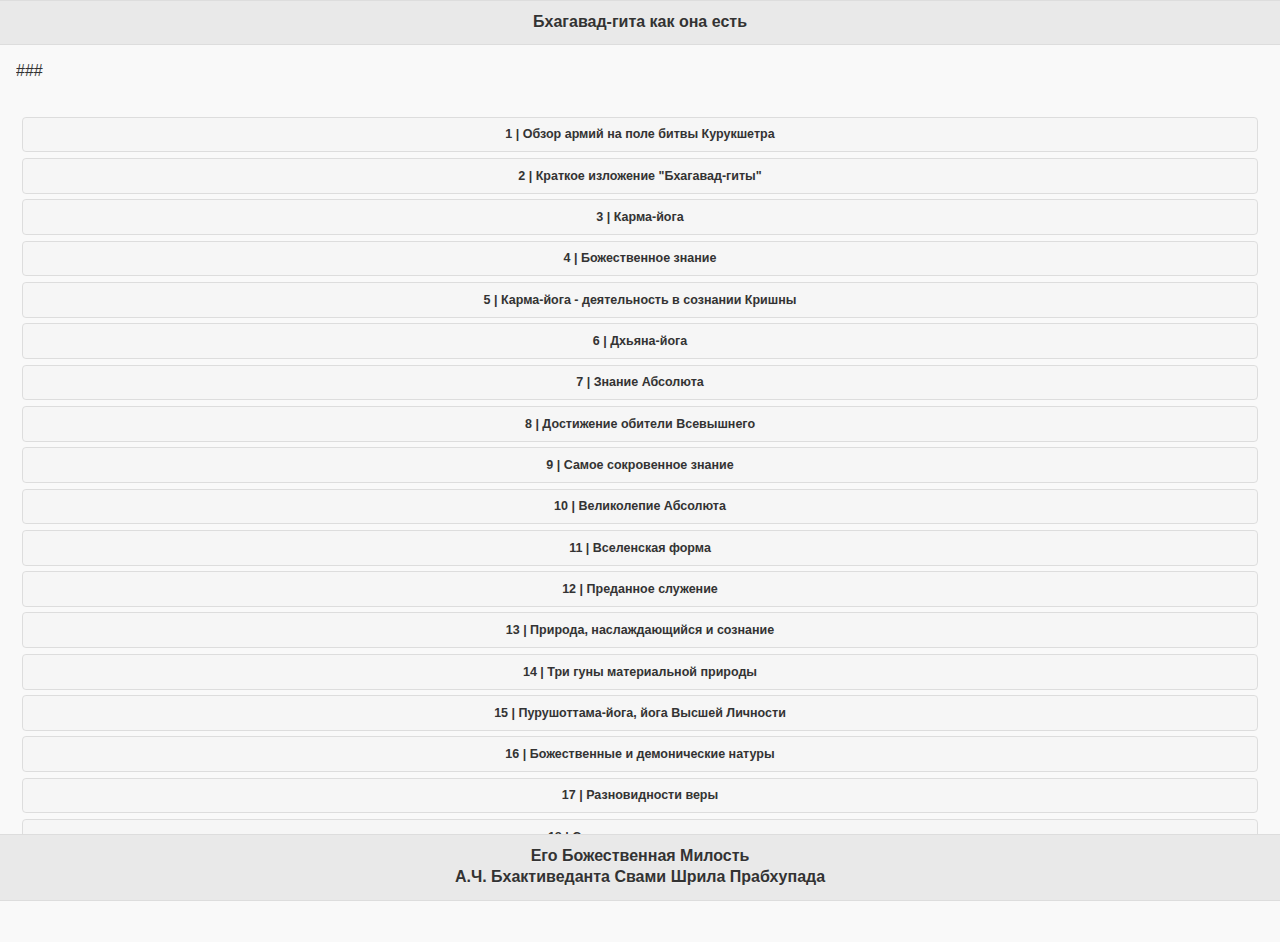
<file: index.html>
﻿<!DOCTYPE html>
<head>
  <meta charset="utf-8">
  <meta name="viewport" content="width=device-width, initial-scale=1">
    <link rel="stylesheet" href="css/jquery.mobile-1.4.5.min.css" />

    <script src="jsScripts/jquery-2.2.4.min.js"></script>
    <script src="jqm/jquery.mobile-1.4.5.min.js"></script>
    <script src="jsScripts/winstore-jscompat.js"></script> <!-- 1st jQuery, 2nd jquery Mobile, 3rd winstore-jscompat.js-->
    <script src="jsScripts/myFunctions.js"></script>
    <!-- AJAX, JSON calls https://timcodes.wordpress.com/2013/09/17/windows-phone-8-local-ajax-json-calls/ -->

  <title>Бхагавад-гита как она есть</title>

</head>
<body>
    <div data-role="page">
        <div data-role="header"><h5>Бхагавад-гита как она есть</h5></div>

        <div data-role="content">
            <!-- START news block -->
            <script>
                /** working AJAX*/
                $(document).ready(function () {
                    $.ajax({
                        url: "https://raw.githubusercontent.com/SergiiNikolayev/news-for-app/master/news.html"
                    }).done(function( html ) {
                        $( "#news" ).append( html );
                    })
                    .fail(function () {
                        $("#news").append("###");
                    });
                });
            </script>
            <div id="news" style="height:50px;overflow:hidden;"></div>
            <!-- END news block -->
            <a href="glava1/glava1.html" class="ui-btn  ui-mini ui-corner-all">1 | Обзор армий на поле битвы Курукшетра</a>
            <a href="glava2/glava2.html" class="ui-btn  ui-mini ui-corner-all">2 | Краткое изложение "Бхагавад-гиты"</a>
            <a href="glava3/glava3.html" class="ui-btn  ui-mini ui-corner-all">3 | Карма-йога</a>
            <a href="glava4/glava4.html" class="ui-btn  ui-mini ui-corner-all">4 | Божественное знание</a>
            <a href="glava5/glava5.html" class="ui-btn  ui-mini ui-corner-all">5 | Карма-йога - деятельность в сознании Кришны</a>
            <a href="glava6/glava6.html" class="ui-btn  ui-mini ui-corner-all">6 | Дхьяна-йога</a>
            <a href="glava7.html" class="ui-btn  ui-mini ui-corner-all">7 | Знание Абсолюта</a>
            <a href="glava8.html" class="ui-btn  ui-mini ui-corner-all">8 | Достижение обители Всевышнего</a>
            <a href="glava9.html" class="ui-btn  ui-mini ui-corner-all">9 | Самое сокровенное знание</a>
            <a href="glava10.html" class="ui-btn  ui-mini ui-corner-all">10 | Великолепие Абсолюта</a>
            <a href="glava11.html" class="ui-btn  ui-mini ui-corner-all">11 | Вселенская форма</a>
            <a href="glava12.html" class="ui-btn  ui-mini ui-corner-all">12 | Преданное служение</a>
            <a href="glava13.html" class="ui-btn  ui-mini ui-corner-all">13 | Природа, наслаждающийся и сознание</a>
            <a href="glava14.html" class="ui-btn  ui-mini ui-corner-all">14 | Три гуны материальной природы</a>
            <a href="glava15.html" class="ui-btn  ui-mini ui-corner-all">15 | Пурушоттама-йога, йога Высшей Личности</a>
            <a href="glava16.html" class="ui-btn  ui-mini ui-corner-all">16 | Божественные и демонические натуры</a>
            <a href="glava17/glava17.html"  rel="external" class="ui-btn  ui-mini ui-corner-all">17 | Разновидности веры</a>
            <a href="glava18/glava18.html"  rel="external" class="ui-btn  ui-mini ui-corner-all">18 | Совершенство отречения</a>
        </div>

        <div data-role="footer" data-position="fixed"><h6>Его Божественная Милость<br> А.Ч. Бхактиведанта Свами Шрила Прабхупада</h6></div>
    </div>
</body>

</html>
</file>
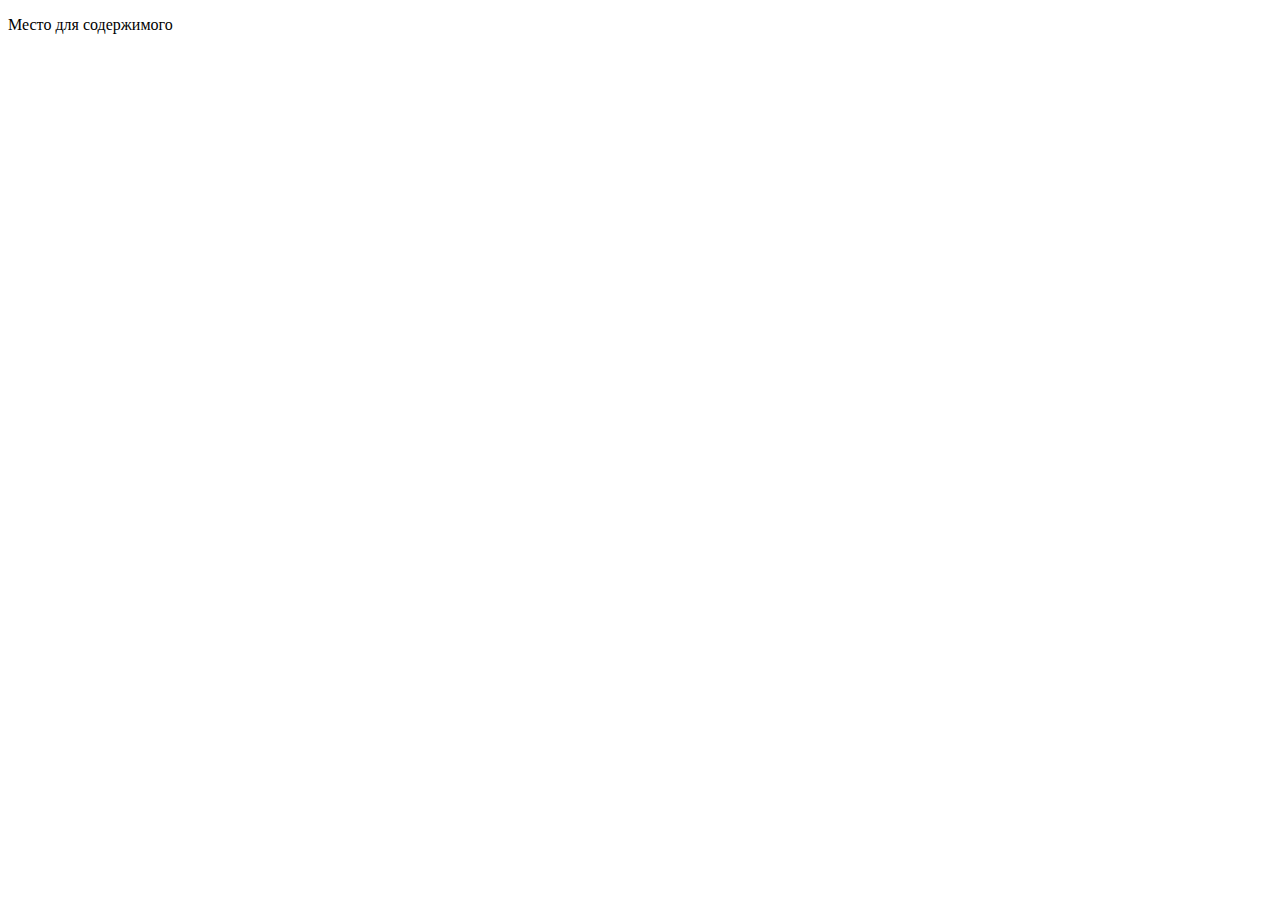
<file: default.html>
﻿<!DOCTYPE html>
<html>
<head>
<meta http-equiv="Content-Type" content="text/html; charset=utf-8"/>
    <meta charset="utf-8" />
    <title>App1</title>

    <!-- Ссылки WinJS -->
    <!-- В среде выполнения ui-themed.css соответствует ui-themed.theme-light.css или ui-themed.theme-dark.css 
    на основе параметра темы пользователя. Это часть функции загрузки ресурса MRT. -->
    <link href="/css/ui-themed.css" rel="stylesheet" />
    <script src="//Microsoft.Phone.WinJS.2.1/js/base.js"></script>
    <script src="//Microsoft.Phone.WinJS.2.1/js/ui.js"></script>

    <!-- Ссылки App1 -->
    <link href="/css/default.css" rel="stylesheet" />
    <script src="/js/default.js"></script>
</head>
<body class="phone">
    <p>Место для содержимого</p>
</body>
</html>
</file>
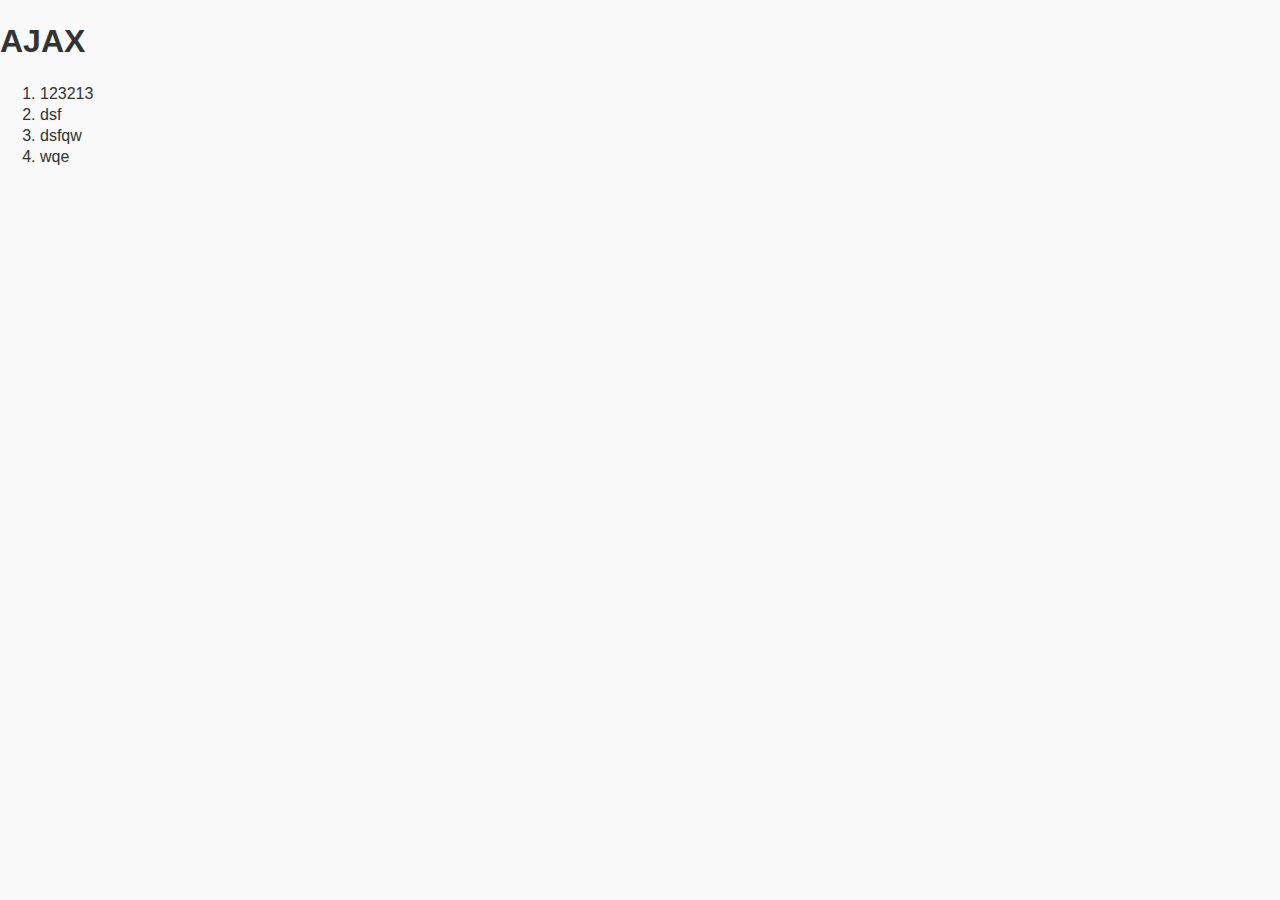
<file: head.html>
﻿
<head>
    <meta charset="utf-8">
    <meta name="viewport" content="width=device-width, initial-scale=1">
    <script src="../jsScripts/myFunctions.js"></script>
    <!--<script src="../jsScripts/my.js"></script> -->
    <link rel="stylesheet" href="../css/jquery.mobile-1.4.5.min.css" />
    <script src="../jsScripts/jquery-2.2.4.min.js"></script>
    <script src="../jsScripts/jquery.mobile-1.4.5.min.js"></script>
    <script src="../jsScripts/winstore-jscompat.js"></script> <!-- 1st jQuery, 2nd jquery Mobile, 3rd winstore-jscompat.js-->
</head>
<body>
    <h1>AJAX</h1>
    <ol id="projects">
        <li>123213</li>
        <li>dsf</li>
        <li>dsfqw</li>
        <li>wqe</li>
    </ol>
    <div id="header">
        <meta charset="utf-8">
        <meta name="viewport" content="width=device-width, initial-scale=1">
        <script src="../jsScripts/myFunctions.js"></script>
        <!--<script src="../jsScripts/my.js"></script> -->
        <link rel="stylesheet" href="../css/jquery.mobile-1.4.5.min.css" />
        <script src="../jsScripts/jquery-2.2.4.min.js"></script>
        <script src="../jsScripts/jquery.mobile-1.4.5.min.js"></script>
        <script src="../jsScripts/winstore-jscompat.js"></script> <!-- 1st jQuery, 2nd jquery Mobile, 3rd winstore-jscompat.js-->
    </div>

</body>
</file>
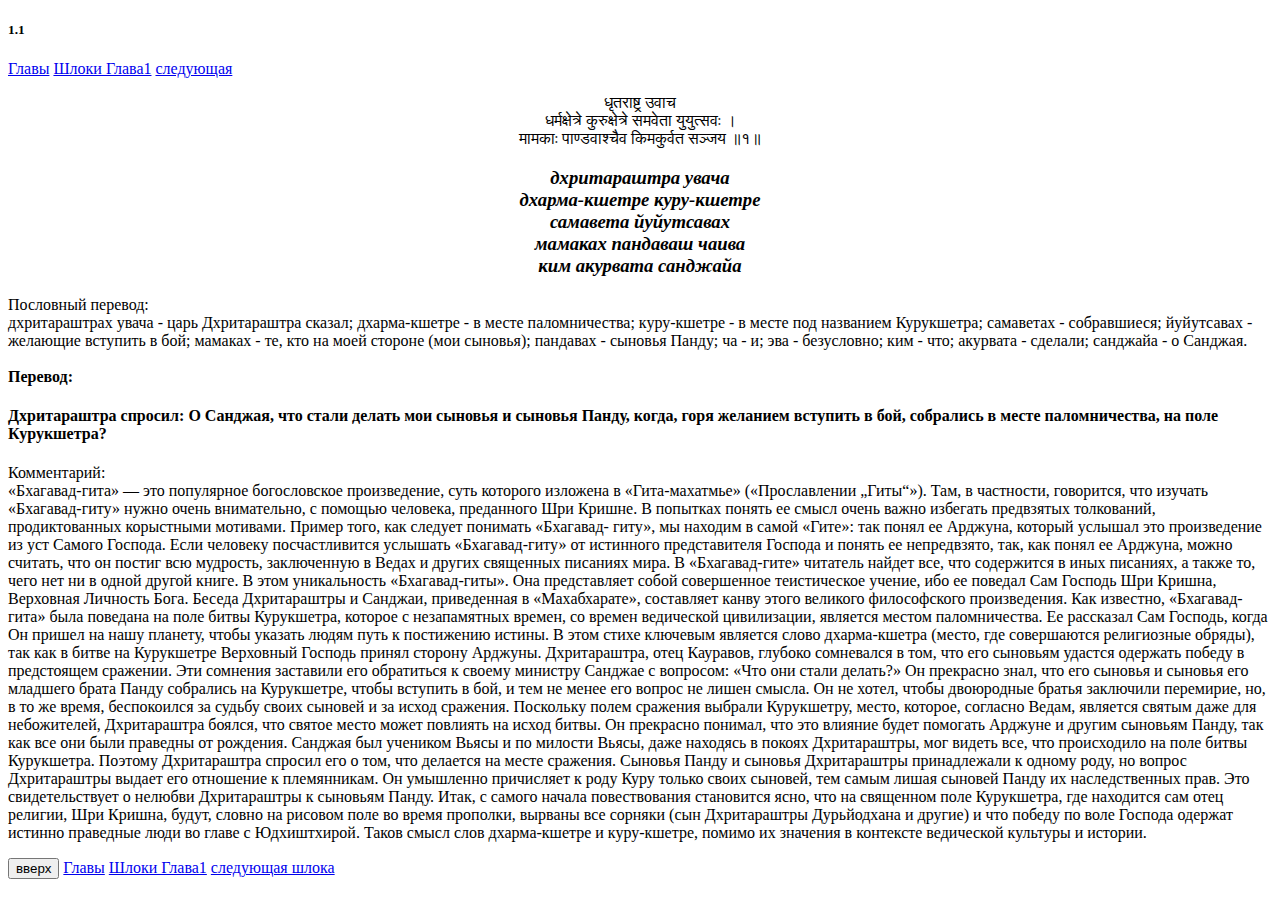
<file: glava1/1.1.html>
﻿<!DOCTYPE html>
<html lang="ru">
<head>
    <!--
    <meta charset="utf-8">
    <meta name="viewport" content="width=device-width, initial-scale=1">
    
    <link rel="stylesheet" href="http://code.jquery.com/mobile/1.4.5/jquery.mobile-1.4.5.min.css" />
    <script src="http://code.jquery.com/jquery-1.11.1.min.js"></script>
    <script src="http://code.jquery.com/mobile/1.4.5/jquery.mobile-1.4.5.min.js"></script>
    -->
    <title>Глава 1</title>

</head>
<body>
<div data-role="page">
    <div data-role="header" data-page="1.1"><h5>1.1</h5></div>
    <div data-role="content">
        <a href="../index.html" class="ui-btn ui-btn-inline ui-mini ui-corner-all">Главы</a>
        <a href="glava1.html" class="ui-btn ui-btn-inline ui-mini ui-corner-all">Шлоки Глава1</a>
        <a href="1.2.html" class="ui-btn ui-btn-inline ui-mini ui-corner-all" >следующая</a>
    </div>
    <div data-role="content" id="san">

        <!-- sanskrit -->
        <p style="text-align:center;font-family:georgia,serif">
            धृतराष्ट्र उवाच<br>
            धर्मक्षेत्रे कुरुक्षेत्रे समवेता युयुत्सवः ।<br>
            मामकाः पाण्डवाश्चैव किमकुर्वत सञ्जय ॥१॥<br>
        </p>
        <!-- sanskrit - ru -->
        <h3 style="text-align:center">
            <i>дхритараштра увача<br>
            дхарма-кшетре куру-кшетре<br>
            самавета йуйутсавах<br>
            мамаках пандаваш чаива<br>
            ким акурвата санджайа<br></i>
        </h3>

        <!-- word translation -->
        Пословный перевод:<br>
        дхритараштрах увача - царь Дхритараштра сказал; дхарма-кшетре - в месте паломничества;
        куру-кшетре - в месте под названием Курукшетра; самаветах - собравшиеся; йуйутсавах - желающие вступить в бой;
        мамаках - те, кто на моей стороне (мои сыновья); пандавах - сыновья Панду; ча - и; эва - безусловно; ким - что;
        акурвата - сделали; санджайа - о Санджая.<br>
        <br>
        <!-- translation -->
        <b>Перевод:</b>
        <h4>
            Дхритараштра спросил: О Санджая, что стали делать мои сыновья и сыновья Панду,
            когда, горя желанием вступить в бой, собрались в месте паломничества, на поле Курукшетра?
        </h4>
        <!-- purport -->
        <p>
            Комментарий:<br>
            «Бхагавад-гита» — это популярное богословское произведение, суть которого изложена в «Гита-махатмье» («Прославлении „Гиты“»). Там, в частности, говорится, что изучать «Бхагавад-гиту» нужно очень внимательно, с помощью человека, преданного Шри Кришне. В попытках понять ее смысл очень важно избегать предвзятых толкований, продиктованных корыстными мотивами. Пример того, как следует понимать «Бхагавад- гиту», мы находим в самой «Гите»: так понял ее Арджуна, который услышал это произведение из уст Самого Господа. Если человеку посчастливится услышать «Бхагавад-гиту» от истинного представителя Господа и понять ее непредвзято, так, как понял ее Арджуна, можно считать, что он постиг всю мудрость, заключенную в Ведах и других священных писаниях мира. В «Бхагавад-гите» читатель найдет все, что содержится в иных писаниях, а также то, чего нет ни в одной другой книге. В этом уникальность «Бхагавад-гиты». Она представляет собой совершенное теистическое учение, ибо ее поведал Сам Господь Шри Кришна, Верховная Личность Бога.
            Беседа Дхритараштры и Санджаи, приведенная в «Махабхарате», составляет канву этого великого философского произведения. Как известно, «Бхагавад-гита» была поведана на поле битвы Курукшетра, которое с незапамятных времен, со времен ведической цивилизации, является местом паломничества. Ее рассказал Сам Господь, когда Он пришел на нашу планету, чтобы указать людям путь к постижению истины.
            В этом стихе ключевым является слово дхарма-кшетра (место, где совершаются религиозные обряды), так как в битве на Курукшетре Верховный Господь принял сторону Арджуны. Дхритараштра, отец Кауравов, глубоко сомневался в том, что его сыновьям удастся одержать победу в предстоящем сражении. Эти сомнения заставили его обратиться к своему министру Санджае с вопросом: «Что они стали делать?» Он прекрасно знал, что его сыновья и сыновья его младшего брата Панду собрались на Курукшетре, чтобы вступить в бой, и тем не менее его вопрос не лишен смысла. Он не хотел, чтобы двоюродные братья заключили перемирие, но, в то же время, беспокоился за судьбу своих сыновей и за исход сражения. Поскольку полем сражения выбрали Курукшетру, место, которое, согласно Ведам, является святым даже для небожителей, Дхритараштра боялся, что святое место может повлиять на исход битвы. Он прекрасно понимал, что это влияние будет помогать Арджуне и другим сыновьям Панду, так как все они были праведны от рождения. Санджая был учеником Вьясы и по милости Вьясы, даже находясь в покоях Дхритараштры, мог видеть все, что происходило на поле битвы Курукшетра. Поэтому Дхритараштра спросил его о том, что делается на месте сражения.
            Сыновья Панду и сыновья Дхритараштры принадлежали к одному роду, но вопрос Дхритараштры выдает его отношение к племянникам. Он умышленно причисляет к роду Куру только своих сыновей, тем самым лишая сыновей Панду их наследственных прав. Это свидетельствует о нелюбви Дхритараштры к сыновьям Панду.
            Итак, с самого начала повествования становится ясно, что на священном поле Курукшетра, где находится сам отец религии, Шри Кришна, будут, словно на рисовом поле во время прополки, вырваны все сорняки (сын Дхритараштры Дурьйодхана и другие) и что победу по воле Господа одержат истинно праведные люди во главе с Юдхиштхирой. Таков смысл слов дхарма-кшетре и куру-кшетре, помимо их значения в контексте ведической культуры и истории.
        </p>
    </div>

    <div data-role="content">
        <button onclick="scrollMeUp()" class="ui-btn ui-mini ui-corner-all">вверх</button>
        <a href="../index.html" class="ui-btn ui-btn-inline ui-mini ui-corner-all">Главы</a>
        <a href="glava1.html" class="ui-btn ui-btn-inline ui-mini ui-corner-all">Шлоки Глава1</a>
        <a href="1.2.html" class="ui-btn ui-btn-inline ui-mini ui-corner-all" >следующая шлока</a>
    </div>

</div>


</body>

</html>
</file>
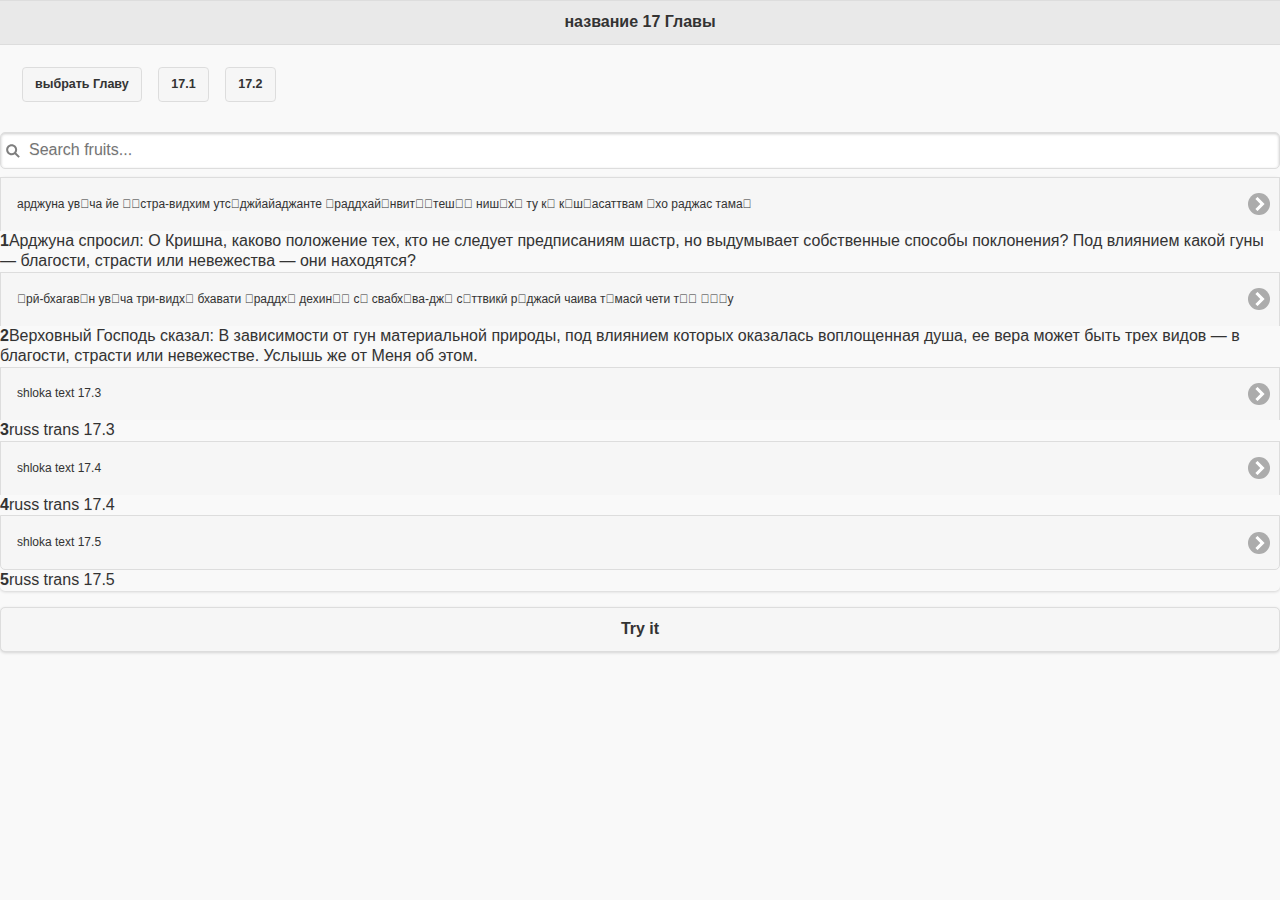
<file: glava17/glava17.html>
﻿<!DOCTYPE html>
<html lang="en">

<head>


       <meta charset="utf-8">
       <meta name="viewport" content="width=device-width, initial-scale=1">
       <link rel="stylesheet" href="../jqm/jquery.mobile-1.4.5.min.css" />
       <script src="../jsScripts/myFunctions.js"></script>
       <script src="../jsScripts/jquery-2.2.4.min.js"></script>
       <script src="../jqm/jquery.mobile-1.4.5.min.js"></script>
       <script src="../jsScripts/winstore-jscompat.js"></script>1st jQuery, 2nd jquery Mobile, 3rd winstore-jscompat.js

       <title>Глава 17</title>


       
</head>
<body>
<div data-role="page">
    <div data-role="header"><h5>название 17 Главы</h5></div>
    <div data-role="content">
        <a href="../index.html" rel="external" class="ui-btn ui-btn-inline ui-mini ui-corner-all">выбрать Главу</a>
        <a href="#" rel="external" class="ui-btn ui-btn-inline ui-mini ui-corner-all">17.1</a>
        <a href="#" rel="external" class="ui-btn ui-btn-inline ui-mini ui-corner-all">17.2</a>
    </div>

    <ul data-role="listview" data-filter="true" data-filter-placeholder="Search fruits..." data-inset="true">
        <li style="display:none;"><a href="#"><p></p></a><b></b><span></span></li>
        <li><a href="#"><p></p></a><b></b><span></span></li>
        <li><a href="#"><p></p></a><b></b><span></span></li>
        <li><a href="#"><p></p></a><b></b><span></span></li>
        <li><a href="#"><p></p></a><b></b><span></span></li>
        <li><a href="#"><p></p></a><b></b><span></span></li>
    </ul>
    <ul id="list" data-id="17" onload="addLi()">   
    </ul>

    <button onclick="addLi()">Try it</button>

</div>

</body>
<script>

    /**
    var ul = document.getElementById("list");

    var chapterNumber = ul.getAttribute("data-id");
    var leng = jsonBg.chapter17.length - 1;
    var sh = jsonBg.chapter17[1].comm;

    function addLi() {

        for (i = 0; i < leng; i++) {
            var liCre = document.createElement("LI");
            ul.appendChild(liCre);
      //      var text = jsonBg.chapter17[i].id;
      //      liCre.appendChild(text);

        };

    };
    console.log(leng);
    console.log(sh);
    console.log("s");

   // ul.onload = function () { addLi() };

    setTimeout(function () {
        addLi();
    }, 800);

    $(document).ready(function () {
        console.log(leng);

    })
    */

    /** This block of code adding content to our list of li's from JSON file*/
    //after adding to main page rel="external" document ready work good with out refreshing the page

    $( document ).ready(function() {
        for(var i = 0; i < 6; i++){
            $("li b").eq(i).text(jsonBg.chapter17[i].id);
        };
        for(var i = 0; i < 6; i++){
            $("li p").eq(i).text(jsonBg.chapter17[i].shloka);
        };
        for(var i = 0; i < 6; i++){
            $("li span").eq(i).text(jsonBg.chapter17[i].tran);
        }


    }); 

/*    setTimeout(function() {
        $( document ).ready(function() {
        for(var i = 0; i < 6; i++){
            $("li a").eq(i).text(jsonBg.chapter17[i].shloka);
        }
    });
    }, 2000);*/

</script>
</html>
</file>
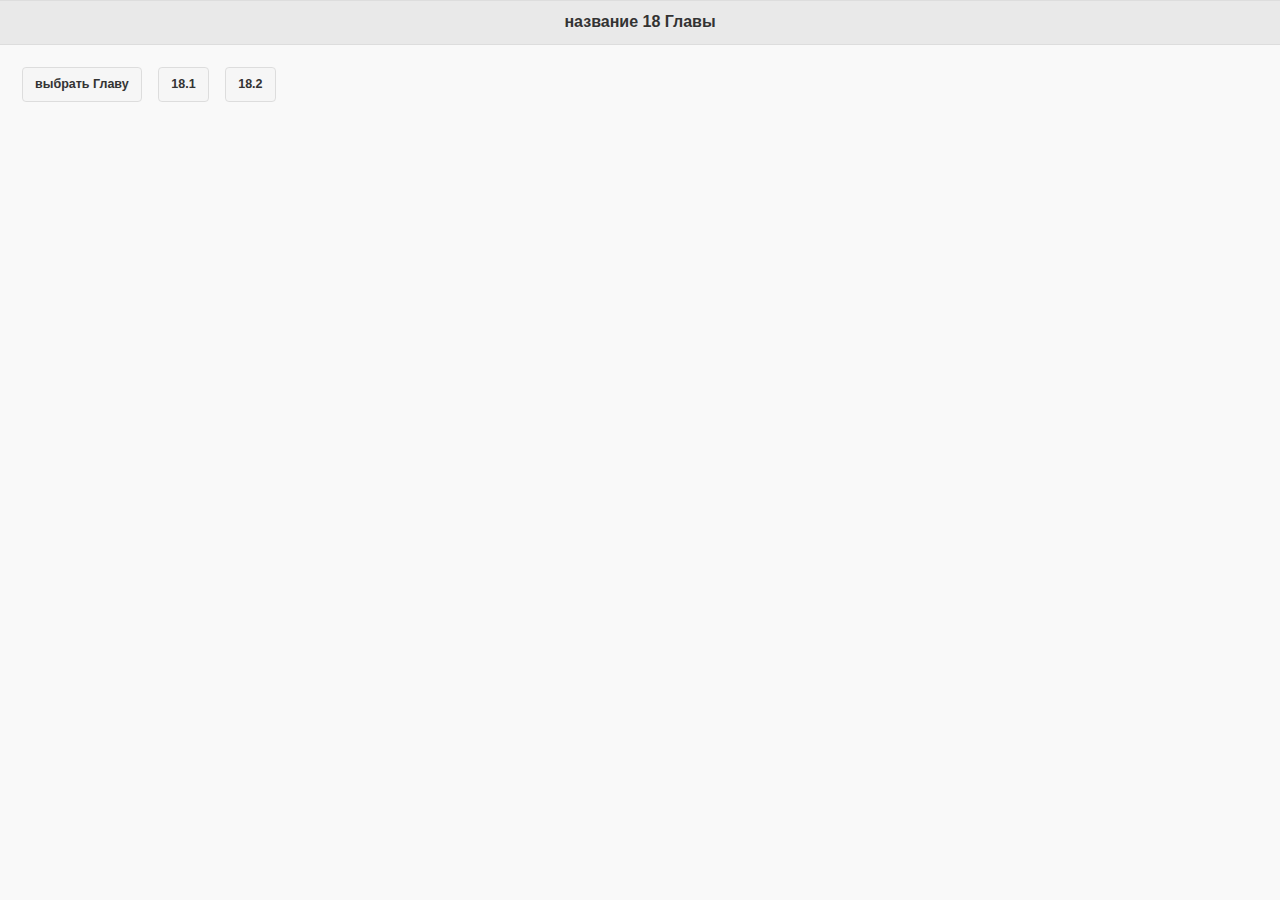
<file: glava18/glava18.html>
﻿<!DOCTYPE html>
<html lang="en">
<head>
    <meta charset="utf-8">
    <meta name="viewport" content="width=device-width, initial-scale=1">
    <link rel="stylesheet" href="../css/jquery.mobile-1.4.5.min.css" />
    <script src="../jsScripts/myFunctions.js"></script>
    <script src="../jsScripts/jquery-2.2.4.min.js"></script>
    <script src="../jsScripts/jquery.mobile-1.4.5.min.js"></script>
    <script src="../jsScripts/winstore-jscompat.js"></script>1st jQuery, 2nd jquery Mobile, 3rd winstore-jscompat.js
    <title>Глава 18</title>

</head>
<body>
<div data-role="page">
    <div data-role="header"><h5>название 18 Главы</h5></div>
    <div data-role="content">
        <a href="../index.html" rel="external" class="ui-btn ui-btn-inline ui-mini ui-corner-all">выбрать Главу</a>
        <a href="glava18-1.html" rel="external" class="ui-btn ui-btn-inline ui-mini ui-corner-all">18.1</a>
        <a href="glava18-2.html" rel="external" class="ui-btn ui-btn-inline ui-mini ui-corner-all">18.2</a>
    </div>

</div>

</body>

</html>
</file>
<file: css/ui-themed.css>
﻿@import url(//Microsoft.Phone.WinJS.2.1/css/ui-dark.css);
</file>
<file: css/default.css>
﻿body {
}
</file>
